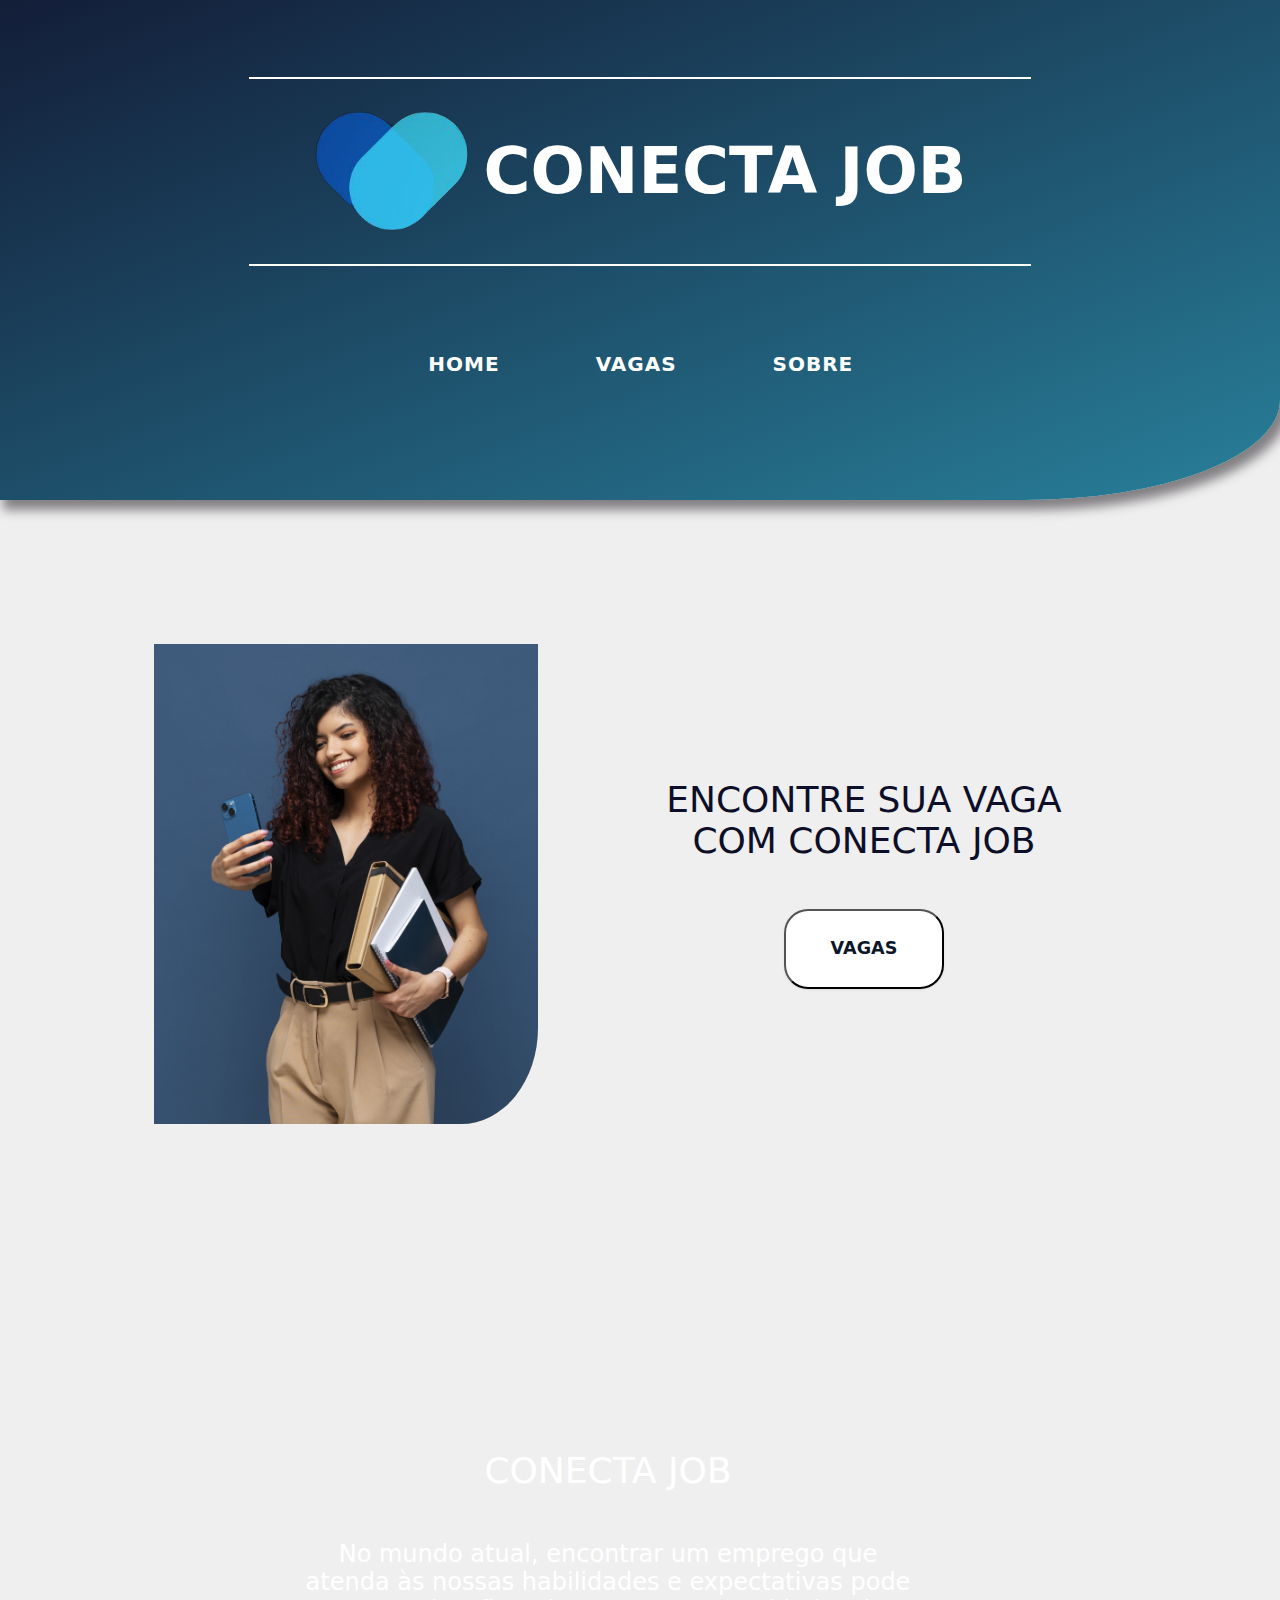
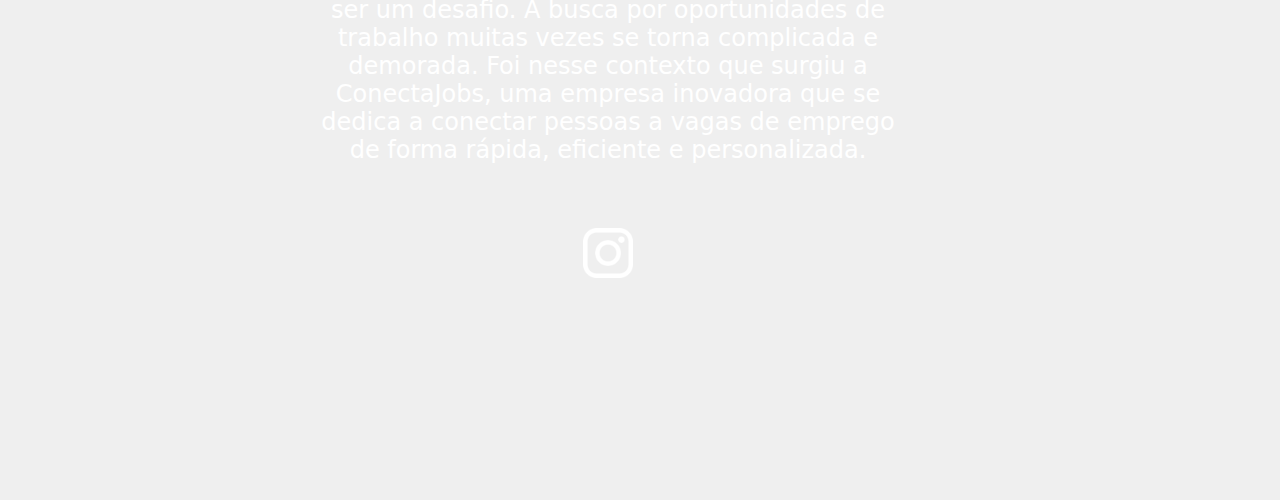
<file: index.html>
<!DOCTYPE html>
<html lang="en">
<head>
    <link rel="stylesheet" href="css/all.css">
    <script src="js/menuh.js"></script>
    <meta charset="UTF-8">
    <meta http-equiv="X-UA-Compatible" content="IE=edge">
    <meta name="viewport" content="width=device-width, initial-scale=1.0">
    <title>Document</title>
</head>
<body>
    <header>
        <div class="cabecalho">
            <div class="logo">
                <img src="images/76d29443-c412-4e2c-b869-324887e7de81.png" alt="logo">
                <h1>CONECTA JOB</h1>
            </div>
            <div class="menu-toggle">
                <div class="hamburger"></div>
            </div>
            <div class="menu">
                <nav>
                    <ul>
                        <li><a href="index.html">home</a></li>
                        <li><a href="html/vagas.html">vagas</a></li>
                        <li><a href="#sobre">sobre</a></li>
                    </ul>
                </nav>
            </div>
        </div>
    </header>
    <section>
        <div class="ver_vagas">
            <div class="row">
                <div class="img_vagas">

                </div>
                <div class="colunm">
                    <div class="titulo">
                        ENCONTRE SUA VAGA <br>COM CONECTA JOB
                    </div>
                    <div class="botao">
                        <a href="html/vagas.html"><button class="button-81" role="button">VAGAS</button></a>
                    </div>
                </div>
            </div>
        </div>
    </section>
    <section>
        <div class="sobre" id="sobre">
            <div class="colunm">
                <div class="titulo_sobre">
                    CONECTA JOB
                </div>
                <div class="conteudo_sobre">
                    No mundo atual, encontrar um emprego que atenda às nossas habilidades e expectativas pode ser um desafio. A busca por oportunidades de trabalho muitas vezes se torna complicada e demorada. Foi nesse contexto que surgiu a ConectaJobs, uma empresa inovadora que se dedica a conectar pessoas a vagas de emprego de forma rápida, eficiente e personalizada.
                </div>
                <a href="https://www.instagram.com/agenciaconectamarketing/" target="_blank"><img src="images/logo-instagram-branco.png" alt=""></a>
            </div>
        </div>
    </section>
</body>
</html>
</file>
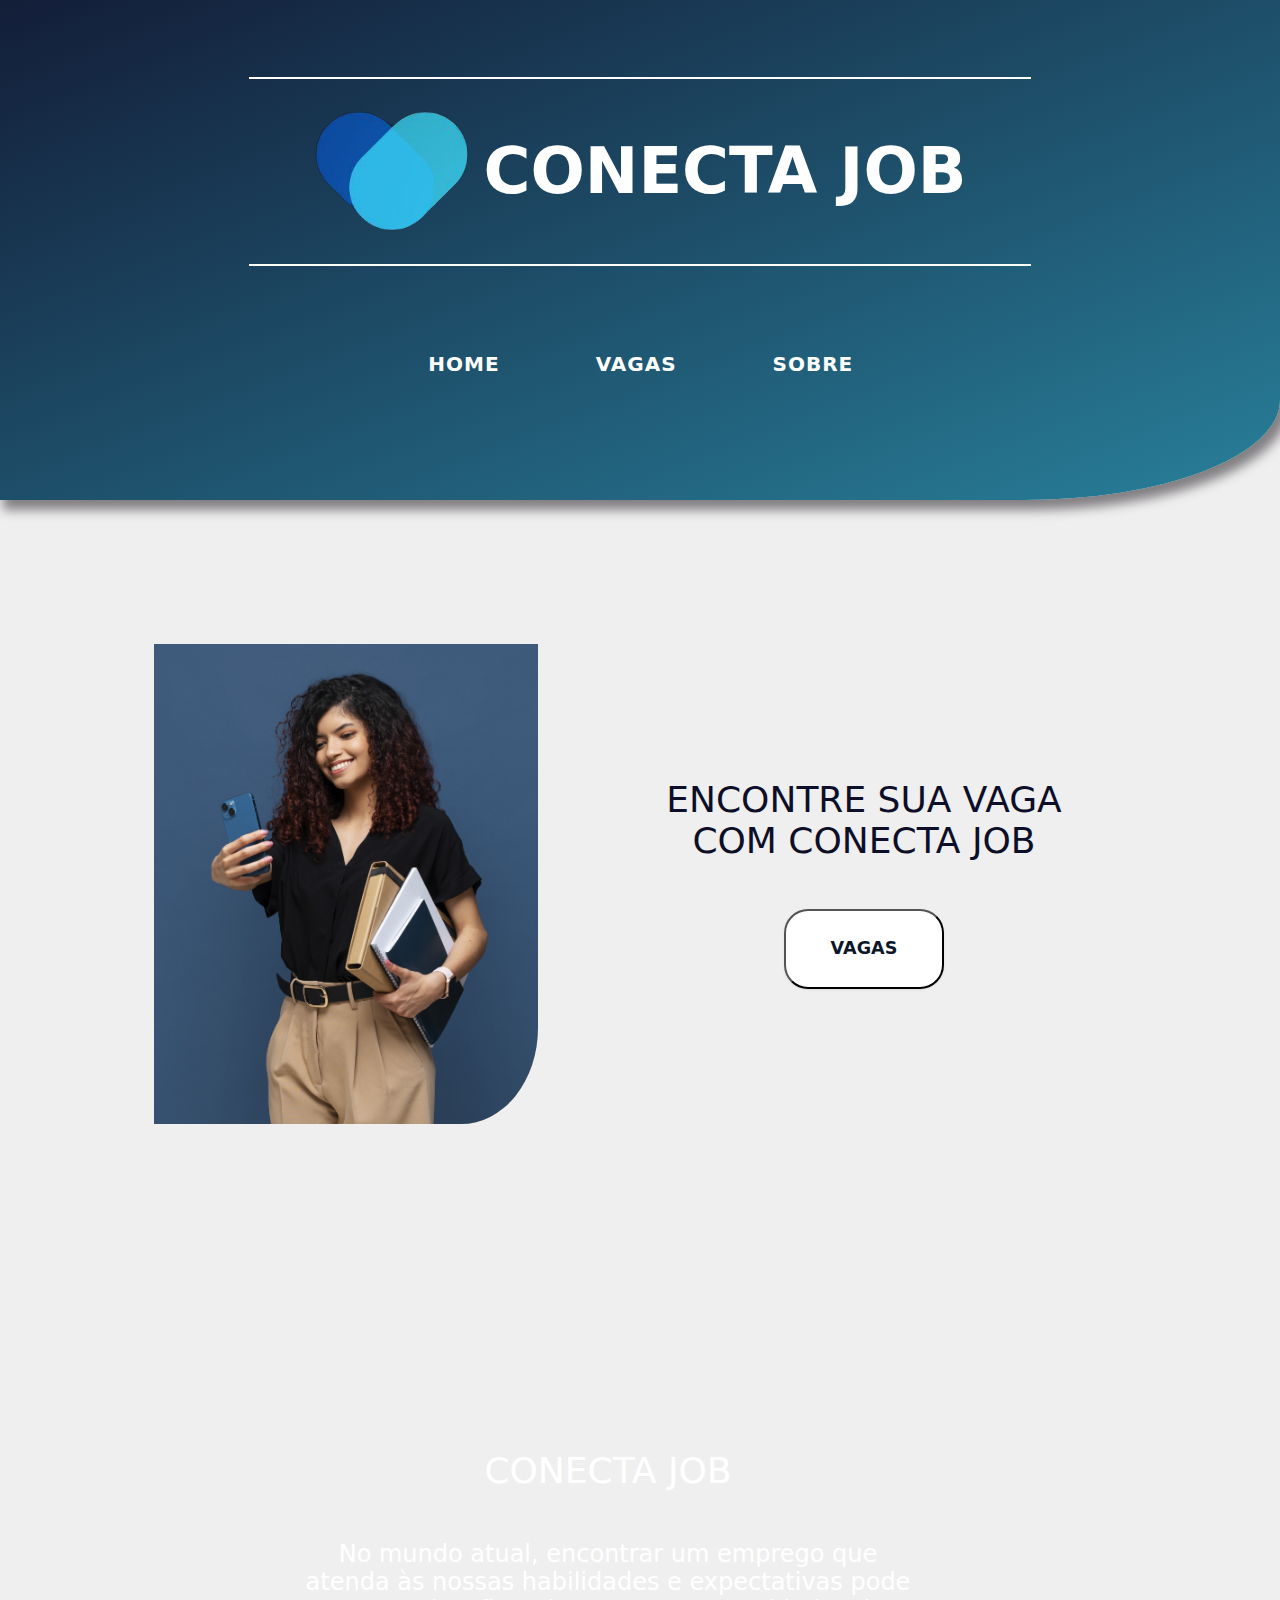
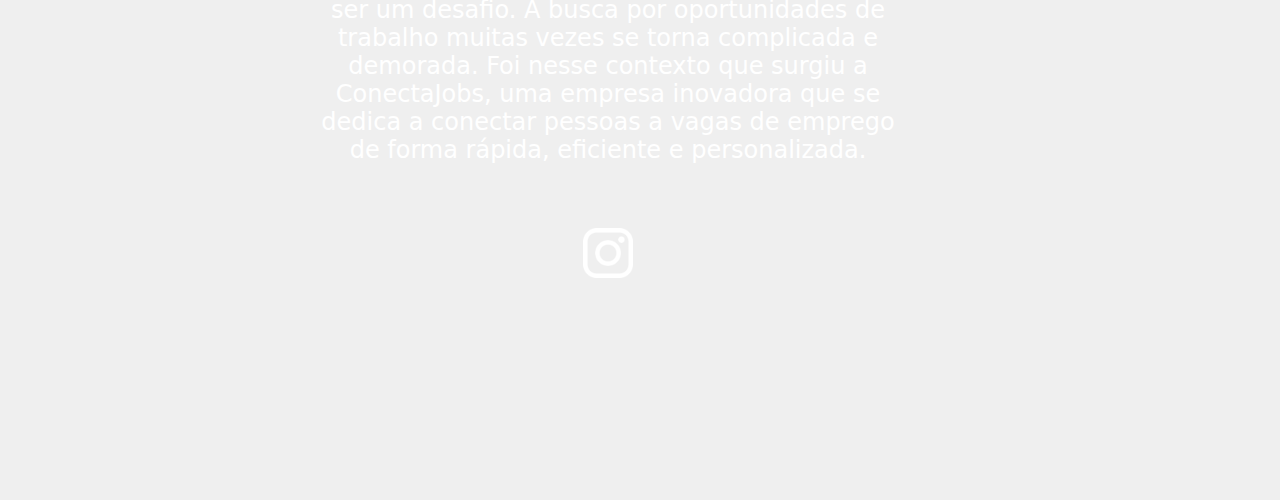
<file: html/cabecalho.html>
<!DOCTYPE html>
<html lang="en">
<head>
    <link rel="stylesheet" href="../css/all.css">
    <script src="../js/menuh.js"></script>
    <meta charset="UTF-8">
    <meta http-equiv="X-UA-Compatible" content="IE=edge">
    <meta name="viewport" content="width=device-width, initial-scale=1.0">
    <title>Document</title>
</head>
<body>
    <header>
        <div class="cabecalho">
            <div class="logo">
                <img src="../images/76d29443-c412-4e2c-b869-324887e7de81.png" alt="logo">
                <h1>CONECTA JOB</h1>
            </div>
            <div class="menu-toggle">
                <div class="hamburger"></div>
            </div>
            <div class="menu">
                <nav>
                    <ul>
                        <li><a href="cabecalho.html">home</a></li>
                        <li><a href="vagas.html">vagas</a></li>
                        <li><a href="#sobre">sobre</a></li>
                    </ul>
                </nav>
            </div>
        </div>
    </header>
    <section>
        <div class="ver_vagas">
            <div class="row">
                <div class="img_vagas">

                </div>
                <div class="colunm">
                    <div class="titulo">
                        ENCONTRE SUA VAGA <br>COM CONECTA JOB
                    </div>
                    <div class="botao">
                        <a href="vagas.html"><button class="button-81" role="button">VAGAS</button></a>
                    </div>
                </div>
            </div>
        </div>
    </section>
    <section>
        <div class="sobre" id="sobre">
            <div class="colunm">
                <div class="titulo_sobre">
                    CONECTA JOB
                </div>
                <div class="conteudo_sobre">
                    No mundo atual, encontrar um emprego que atenda às nossas habilidades e expectativas pode ser um desafio. A busca por oportunidades de trabalho muitas vezes se torna complicada e demorada. Foi nesse contexto que surgiu a ConectaJobs, uma empresa inovadora que se dedica a conectar pessoas a vagas de emprego de forma rápida, eficiente e personalizada.
                </div>
                <a href="https://www.instagram.com/agenciaconectamarketing/" target="_blank"><img src="../images/logo-instagram-branco.png" alt=""></a>
            </div>
        </div>
    </section>
</body>
</html>
</file>
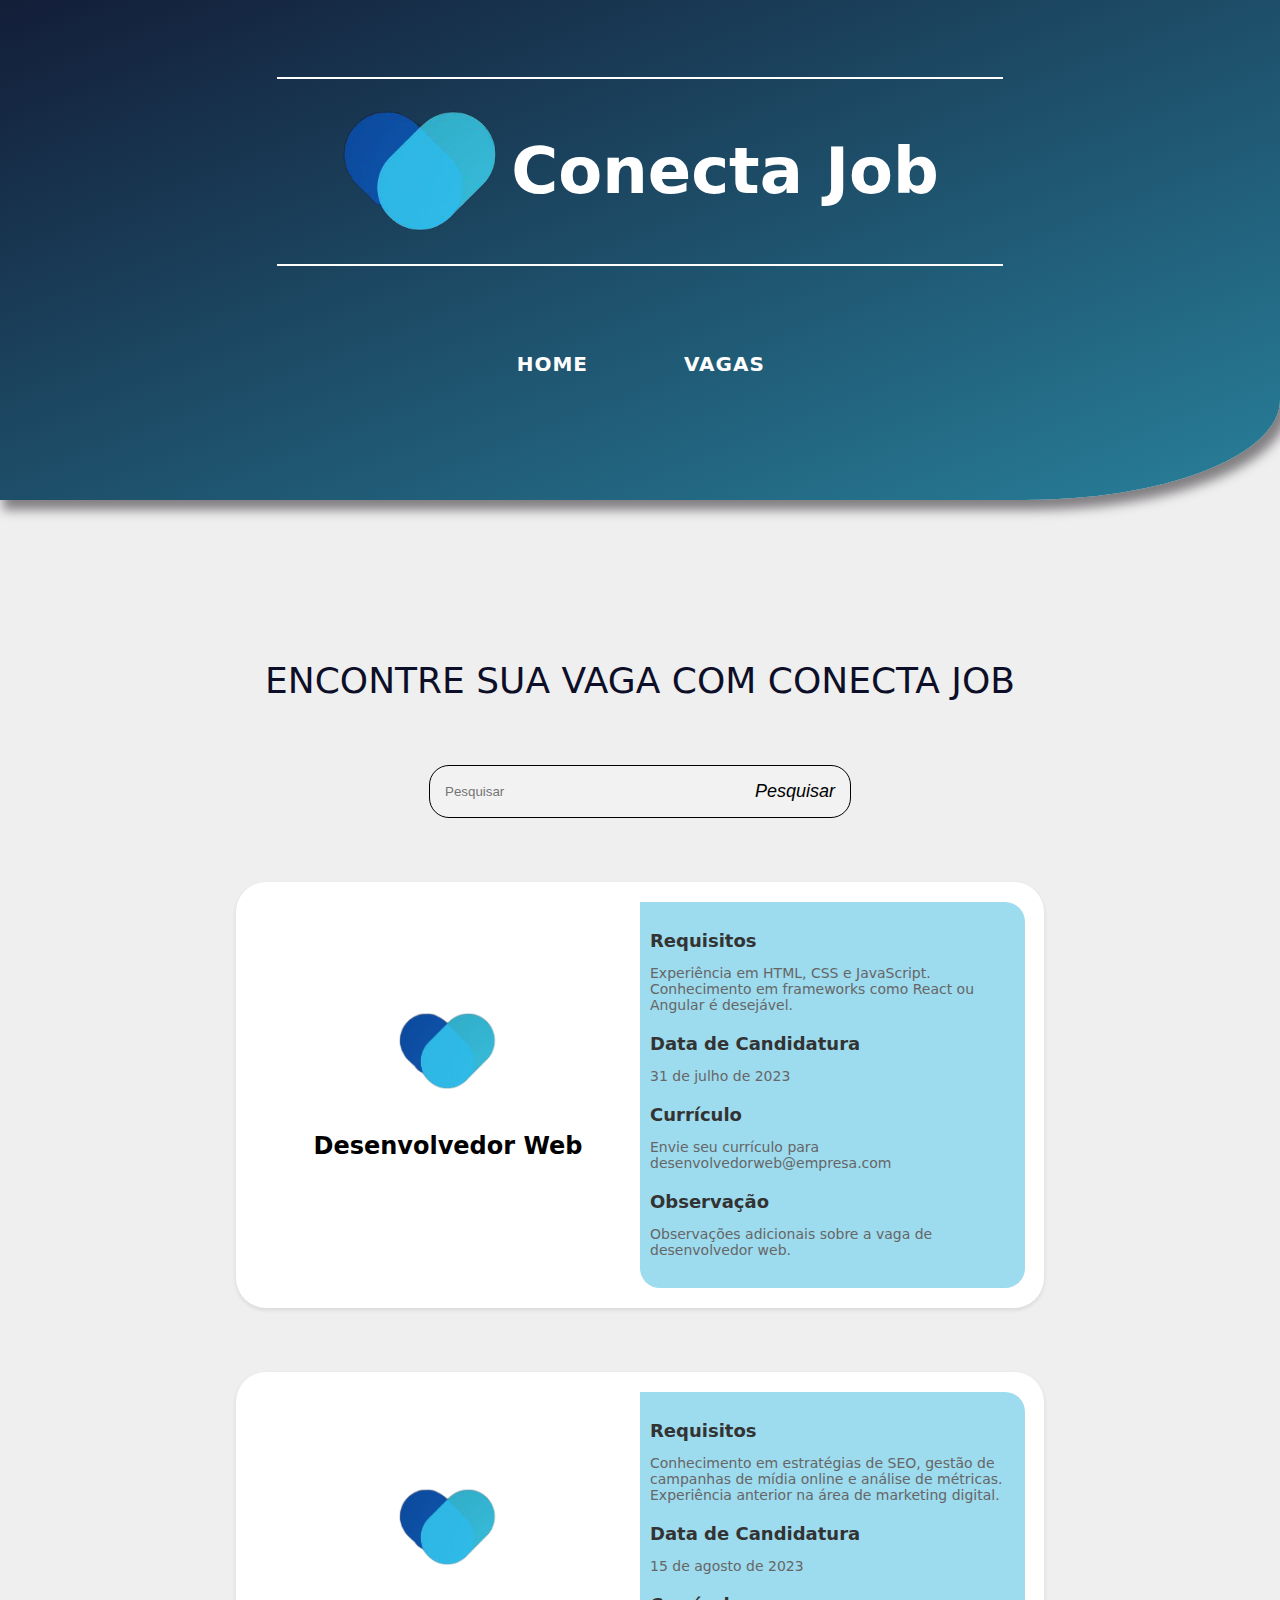
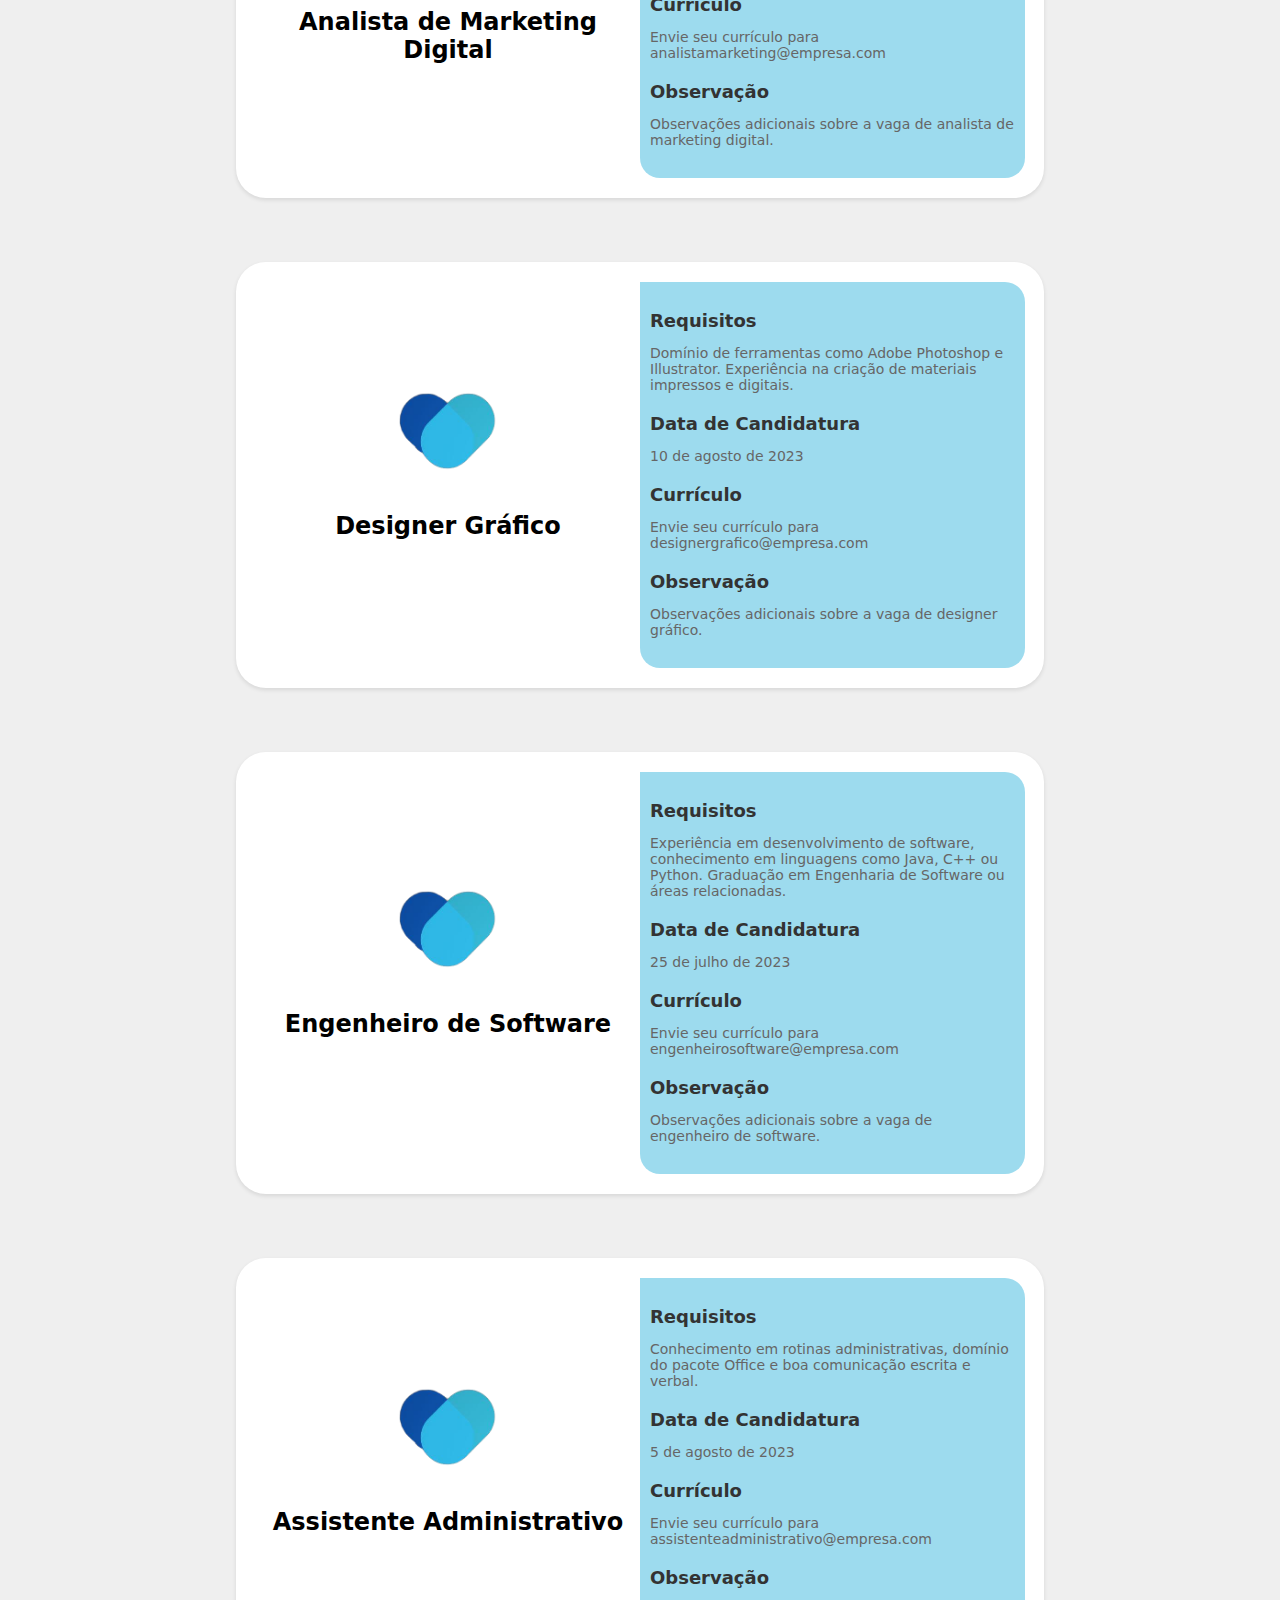
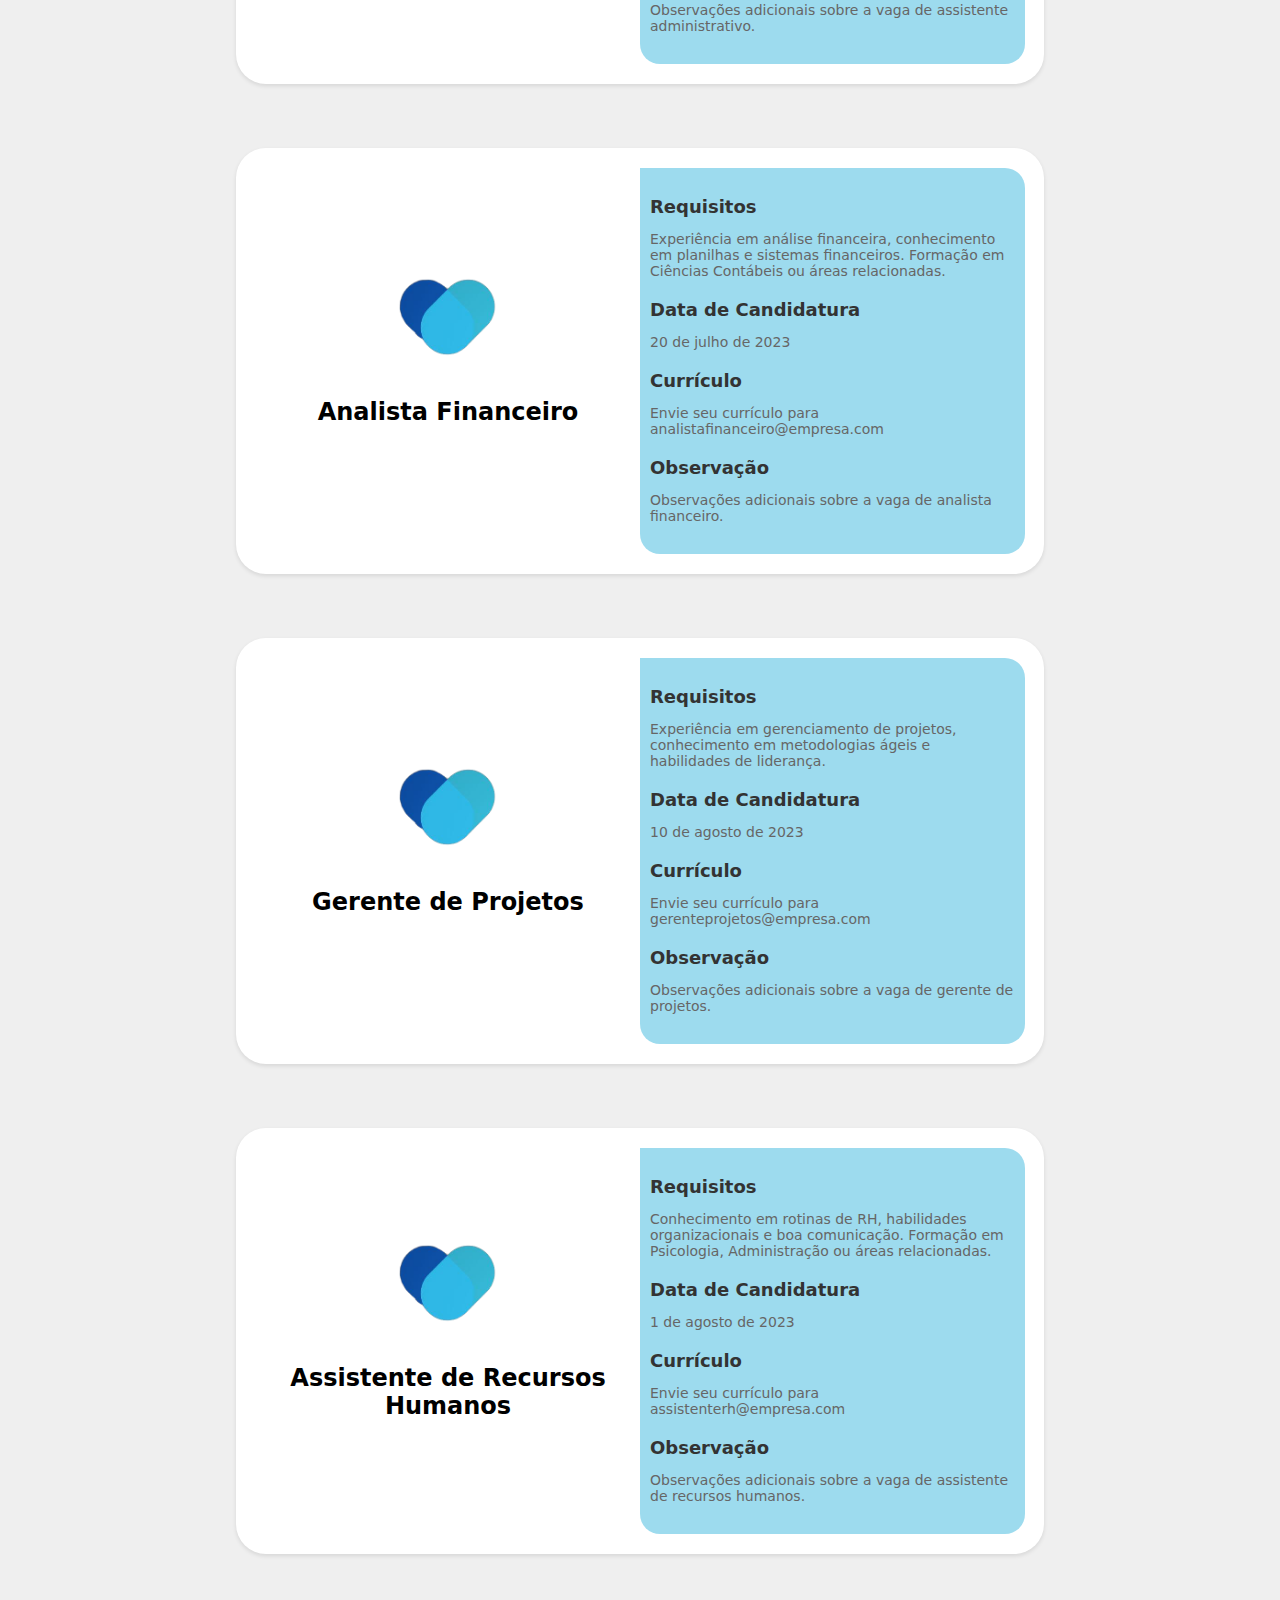
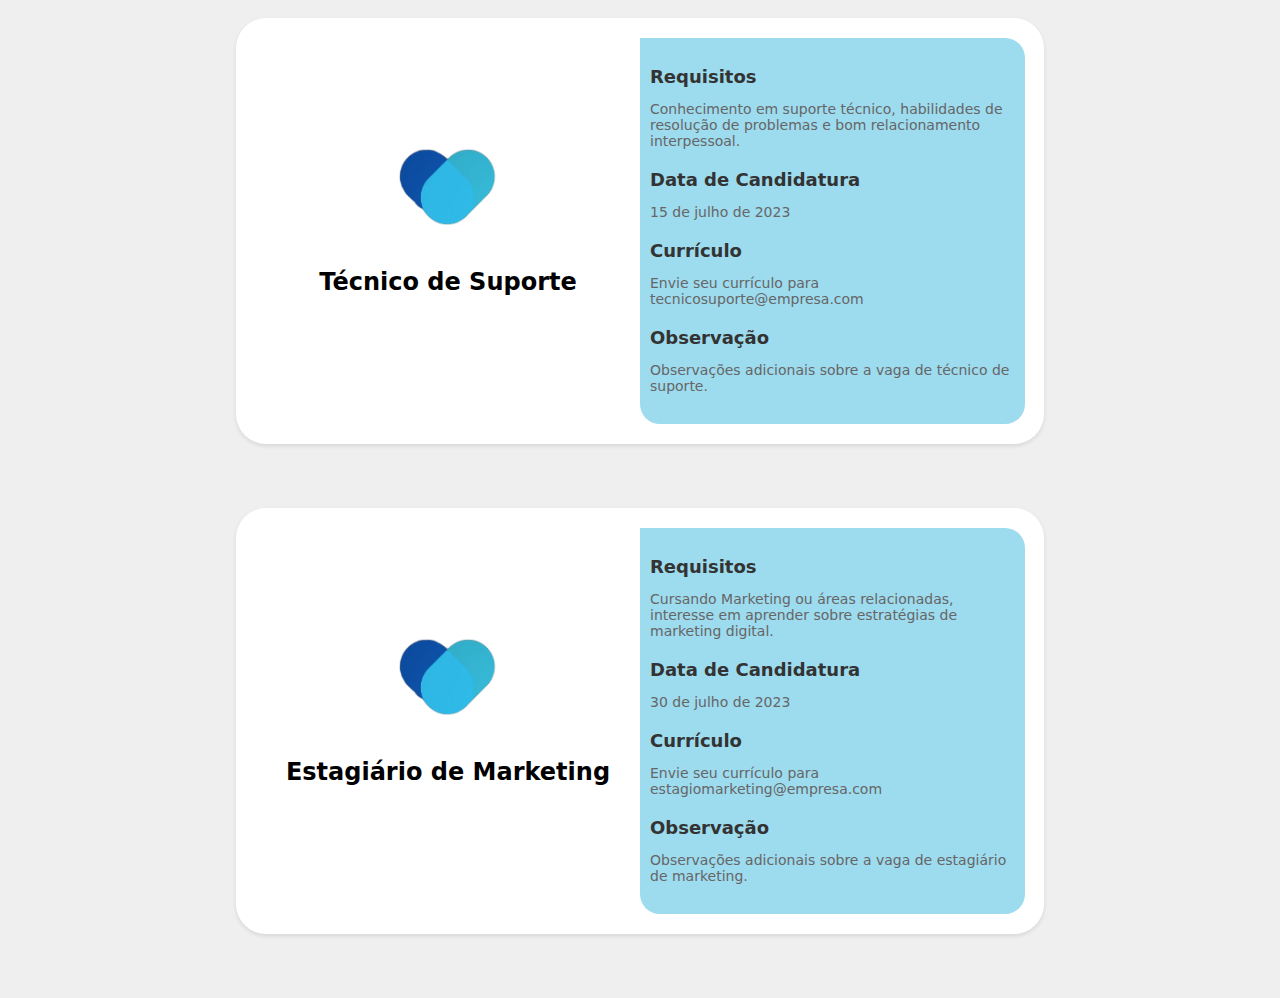
<file: html/vagas.html>
<!DOCTYPE html>
<html lang="en">
<head>
    <link rel="stylesheet" href="../css/all.css">
    <script src="../js/pesquisa.js"></script>
    <script src="../js/menuh.js"></script>
    <meta charset="UTF-8">

    <meta http-equiv="X-UA-Compatible" content="IE=edge">
    <meta name="viewport" content="width=device-width, initial-scale=1.0">
    <title>Document</title>
</head>
<body>
    <header>
        <div class="cabecalho">
            <div class="logo">
                <img src="../images/76d29443-c412-4e2c-b869-324887e7de81.png" alt="logo">
                <h1>Conecta Job</h1>
            </div>
            <div class="menu-toggle">
                <div class="hamburger"></div>
            </div>
            <div class="menu">
                <nav>
                    <ul>
                        <li><a href="../index.html">home</a></li>
                        <li><a href="vagas.html">vagas</a></li>
                    </ul>
                </nav>
            </div>
        </div>
    </header>
    <div class="titulo" id="titulo_vaga">
        ENCONTRE SUA VAGA COM CONECTA JOB
    </div>
    

    <section class="search-section">
    <div class="search-container">
        <input type="text" id="search-input" placeholder="Pesquisar">
        <button id="search-button"><i class="fa fa-search">Pesquisar</i></button>
    </div>
    </section>   
    
    <div id="results-container"></div>
    <script src="../js/pesquisa.js"></script>
    
</body>
</html>
</file>
<file: css/all.css>
@import "cabecalho.css";
@import "inex_sessao.css";
@import "inex_sessao1.css";
@import "cartao.css";
</file>
